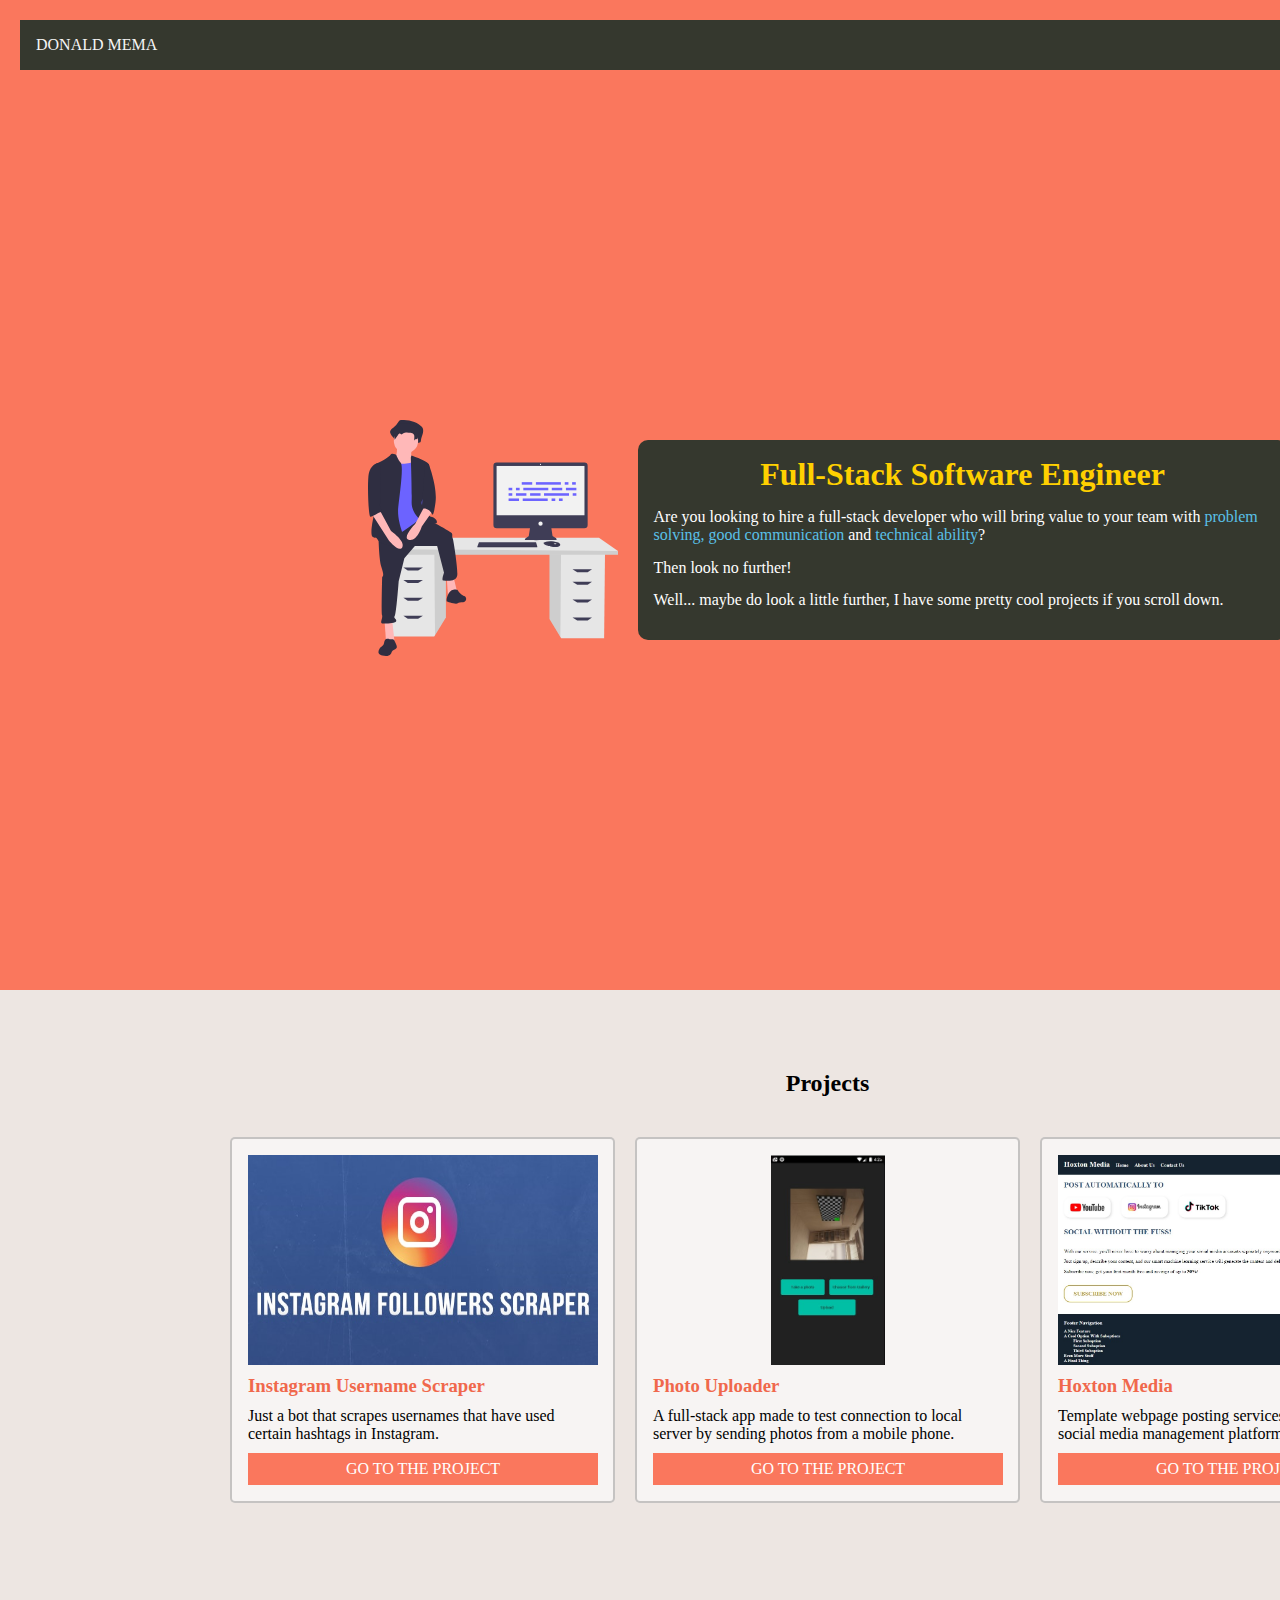
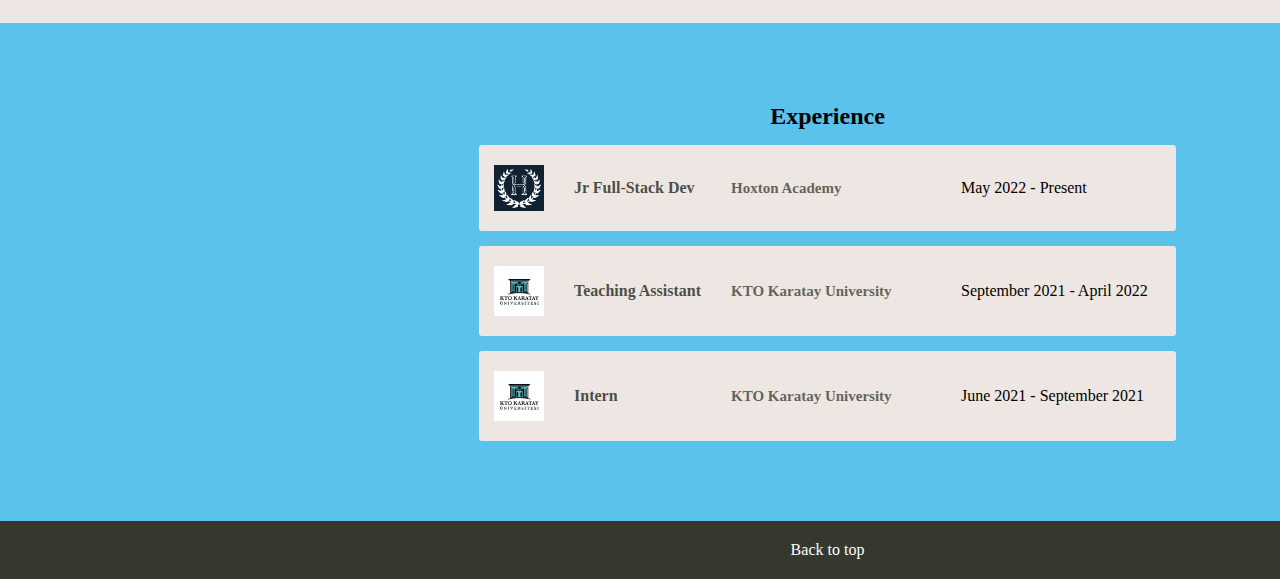
<file: index.html>
<!DOCTYPE html>
<html lang="en">
  <head>
    <meta charset="UTF-8" />
    <meta http-equiv="X-UA-Compatible" content="IE=edge" />
    <meta name="viewport" content="width=device-width, initial-scale=1.0" />
    <title>Donald's Portfolio</title>
    <link rel="stylesheet" href="style.css" />
  </head>
  <body>
    <div class="container-top">
      <header class="header">
        <div class="header-items">DONALD MEMA</div>
        <div><a href="/index.html">Top</a></div>
        <div>
          <a href="#projects">Projects</a>
        </div>
        <div>
          <a href="#experience">Experience</a>
        </div>
        <div>
          <a href="./pages/contact.html">Contact</a>
        </div>
      </header>

      <main class="intro">
        <section class="svg-container">
          <img
            class="proud-dev-icon"
            src="/images/proud-dev.svg"
            alt="svg image"
          />
        </section>
        <section class="intro__main">
          <div class="title">
            <center><h1>Full-Stack Software Engineer</h1></center>
          </div>
          <p>
            Are you looking to hire a full-stack developer who will bring value
            to your team with
            <span>problem solving, good communication</span> and
            <span>technical ability</span>?
          </p>
          <p>Then look no further!</p>
          <p>
            Well... maybe do look a little further, I have some pretty cool
            projects if you scroll down.
          </p>
        </section>
      </main>
      <section class="projects">
        <h2 class="projects__header" id="projects">Projects</h2>
        <div class="projects__body">
          <div class="project__item">
            <img
              class="project-snippets fill"
              src="/images/instagram-scraper.png"
              alt="instagram username scraper"
            />
            <h3>Instagram Username Scraper</h3>
            <p>
              Just a bot that scrapes usernames that have used certain hashtags
              in Instagram.
            </p>
            <div class="project__item__link">
              <center>
                <a
                  href="https://github.com/donaldmema/Instagram-username-scraper"
                  target="_blank"
                  >GO TO THE PROJECT</a
                >
              </center>
            </div>
          </div>

          <div class="project__item">
            <img
              class="project-snippets scale-down"
              src="/images/photo-uploader-app.jpg"
              alt="photo uploader app"
            />
            <h3>Photo Uploader</h3>
            <p>
              A full-stack app made to test connection to local server by
              sending photos from a mobile phone.
            </p>
            <div class="project__item__link">
              <center>
                <a
                  href="https://github.com/donaldmema/photo-uploader-app"
                  target="_blank"
                  >GO TO THE PROJECT</a
                >
              </center>
            </div>
          </div>
          <div class="project__item">
            <img
              class="project-snippets fill"
              src="/images/hoxton-media.jpg"
              alt="hoxton media app"
            />
            <h3>Hoxton Media</h3>
            <p>
              Template webpage posting services by a non-existent social media
              management platform.
            </p>
            <div class="project__item__link">
              <center>
                <a
                  href="https://github.com/donaldmema/hoxton-html-hoxton-media"
                  target="_blank"
                  >GO TO THE PROJECT</a
                >
              </center>
            </div>
          </div>
        </div>
      </section>
      <section class="experience">
        <center><h2 id="experience">Experience</h2></center>
        <div class="experience-items">
          <img
            class="workplace-logo"
            src="/images/hoxton-logo.png"
            alt="hoxton academy logo"
          />
          <div class="workplace-role"><h3>Jr Full-Stack Dev</h3></div>
          <div class="workplace"><h4>Hoxton Academy</h4></div>
          <div class="experience__time-period"><p>May 2022 - Present</p></div>
        </div>
        <div class="experience-items">
          <img
            class="workplace-logo"
            src="/images/karatay-logo.webp"
            alt="karatay university logo"
          />
          <div class="workplace-role"><h3>Teaching Assistant</h3></div>
          <div class="workplace"><h4>KTO Karatay University</h4></div>
          <div class="experience__time-period">
            <p>September 2021 - April 2022</p>
          </div>
        </div>
        <div class="experience-items">
          <img
            class="workplace-logo"
            src="/images/karatay-logo.webp"
            alt="karatay university logo"
          />
          <div class="workplace-role"><h3>Intern</h3></div>
          <div class="workplace"><h4>KTO Karatay University</h4></div>
          <div class="experience__time-period">
            <p>June 2021 - September 2021</p>
          </div>
        </div>
      </section>
      <div class="back-to-top">
        <a href="#">Back to top</a>
      </div>
    </div>
  </body>
</html>
</file>
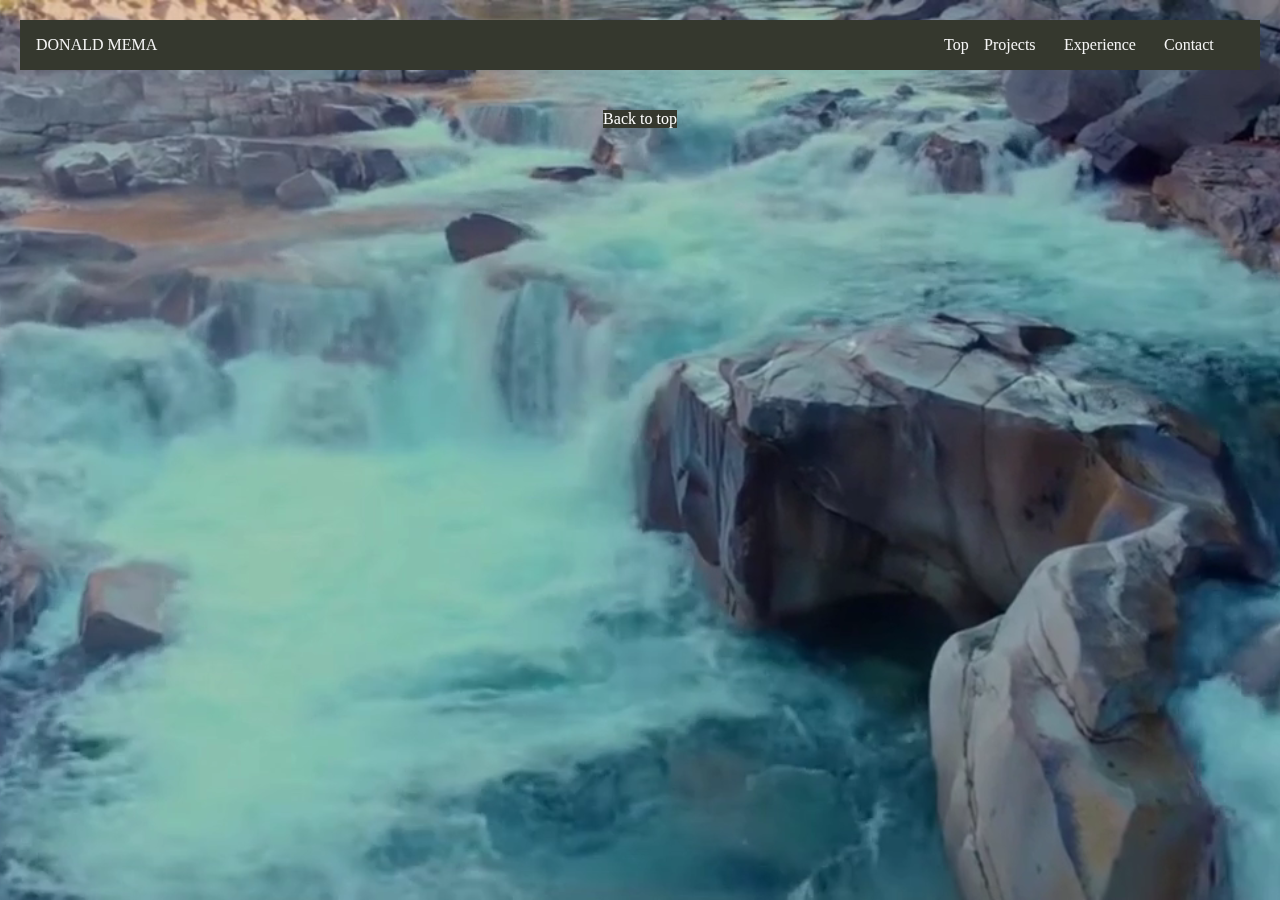
<file: pages/contact.html>
<!DOCTYPE html>
<html lang="en">
  <head>
    <meta charset="UTF-8" />
    <meta http-equiv="X-UA-Compatible" content="IE=edge" />
    <meta name="viewport" content="width=device-width, initial-scale=1.0" />
    <title>Contact</title>
    <link rel="stylesheet" href="../css/general.css" />
  </head>
  <body>
    <div class="container-top">
      <header class="header">
        <div class="header-items">DONALD MEMA</div>
        <div><a href="../index.html">Top</a></div>
        <div>
          <a href="../index.html#projects">Projects</a>
        </div>
        <div>
          <a href="../index.html#experience">Experience</a>
        </div>
        <div>
          <a href="./contact.html">Contact</a>
        </div>
      </header>

      <video id="background-video" autoplay loop muted>
        <source src="../videos/river.mp4" type="video/mp4" />
      </video>

      <div class="back-to-top">
        <a href="./rick.html">Back to top</a>
      </div>
    </div>
  </body>
</html>
</file>
<file: style.css>
* {
  margin: 0;
  padding: 0;
  box-sizing: border-box;

  font-family: "Gill Sans", "Gill Sans MT", Calibri, "Trebuchet MS";
  scroll-behavior: smooth;
}

body {
  background-color: #fa775d;
}

.container-top {
  display: grid;
  align-items: center;
}

.header {
  background-color: #35382e;
  margin: 20px;
  display: grid;
  grid-auto-flow: column;
  grid-template-columns: auto 40px 80px 100px 80px;
  padding: 1rem;
}

.header-items {
  color: whitesmoke;
}

.header a {
  text-decoration: none;
  color: whitesmoke;
}

.intro {
  display: grid;
  grid-auto-flow: column;
  gap: 20px;
  align-items: center;
  justify-content: center;
}

.proud-dev-icon {
  width: 250px;
}

.intro__main {
  background-color: #35382e;
  border-radius: 10px;
  padding: 1rem;
  width: 650px;
  height: 200px;
  margin: 350px auto;
  display: grid;
}

.title h1 {
  color: #ffd000;
}

.intro span {
  color: #5ac0e8;
}

.intro p {
  color: white;
}

.projects {
  background-color: #ede6e2;
  display: grid;
  padding: 80px 30px;
  place-items: center;
}

.projects__body {
  padding: 40px 200px;
  display: grid;
  grid-auto-flow: column;
  grid-template-columns: 385px 385px 385px;
  gap: 20px;
}

.project__item {
  border: 2px solid rgba(0, 0, 0, 0.199);
  background-color: #f7f4f3;
  border-radius: 5px;
  display: grid;
  padding: 1rem;
  gap: 10px;
}

.project-snippets {
  padding: 0px;
  margin: 0px;
}

.project__item img {
  width: 350px;
  height: 210px;
}

.scale-down {
  object-fit: scale-down;
}

.fill {
  object-fit: fill;
}

.project__item a {
  text-decoration: none;
  color: white;
}

.project__item__link {
  padding: 7px 0px;
  background-color: #fa775d;
}

.project__item h3 {
  color: #f0684c;
}

.experience {
  background-color: #5bc3eb;
  padding: 80px 20px;
  display: grid;
  gap: 15px;
  place-content: center;
}

.experience-items {
  display: grid;
  grid-auto-flow: column;
  grid-template-columns: 50px auto 200px 200px;
  gap: 30px;
  padding: 20px 15px;
  border-radius: 3px;
  background-color: #ede6e2;
  align-items: center;
}

.workplace-logo {
  width: 50px;
}

.experience-items h3 {
  font-size: 16px;
  color: #35382ee1;
}

.experience-items h4 {
  font-size: 15px;
  color: #35382ec4;
}

.back-to-top {
  display: grid;
  place-items: center;
  padding: 20px 20px;
  background-color: #35382e;
}

.back-to-top a {
  text-decoration: none;
  color: white;
}
</file>
<file: css/general.css>
* {
  margin: 0;
  padding: 0;
  box-sizing: border-box;

  font-family: "Gill Sans", "Gill Sans MT", Calibri, "Trebuchet MS";
  scroll-behavior: smooth;
}

.header {
  background-color: #35382e;
  margin: 20px;
  display: grid;
  grid-auto-flow: column;
  grid-template-columns: auto 40px 80px 100px 80px;
  padding: 1rem;
}

.header-items {
  color: whitesmoke;
}

.header a {
  text-decoration: none;
  color: whitesmoke;
}

#background-video {
  height: 100vh;
  width: 100vw;
  object-fit: cover;
  position: fixed;
  left: 0;
  right: 0;
  top: 0;
  bottom: 0;
  z-index: -1;
}

.back-to-top {
  display: grid;
  place-items: center;
  padding: 20px 20px;
  /* background-color: #35382e; */
}

.back-to-top a {
  text-decoration: none;
  background-color: #35382e;
  color: white;
}
</file>
